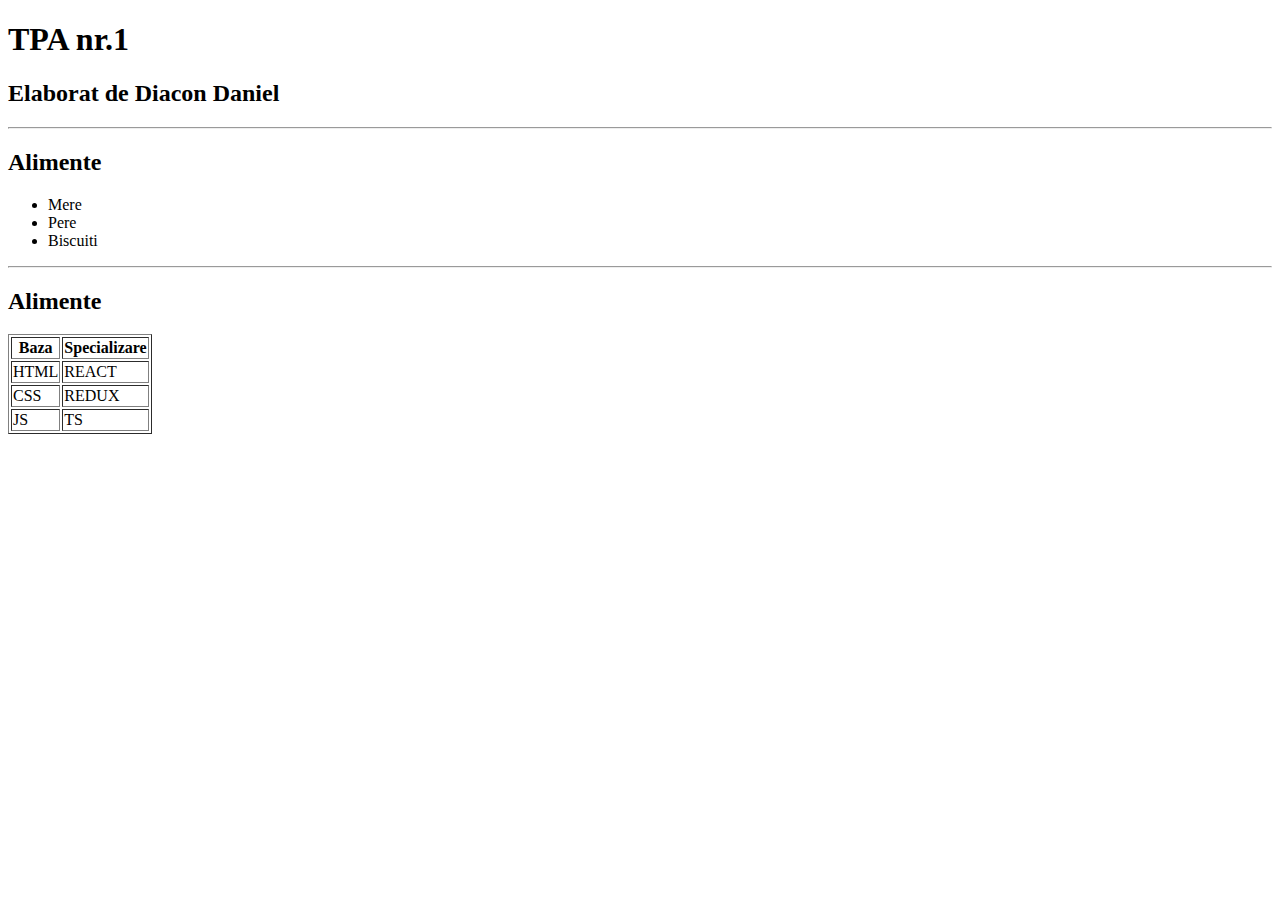
<file: L-1/index.html>
<!DOCTYPE html>
<html lang="en">
   <head>
      <meta charset="UTF-8" />
      <meta name="viewport" content="width=device-width, initial-scale=1.0" />
      <title>TPA nr.1</title>
   </head>
   <body>
      <h1>TPA nr.1</h1>
      <h2>Elaborat de Diacon Daniel</h2>
      <hr />
      <!--lista neordonata-->
      <h2>Alimente</h2>
      <ul>
         <li>Mere</li>
         <li>Pere</li>
         <li>Biscuiti</li>
      </ul>
      <hr />
      <!--lista neordonata-->
      <h2>Alimente</h2>
      <table border="1" color="red">
         <tr>
            <th>Baza</th>
            <th>Specializare</th>
         </tr>
         <tr>
            <td>HTML</td>
            <td>REACT</td>
         </tr>
         <tr>
            <td>CSS</td>
            <td>REDUX</td>
         </tr>
         <tr>
            <td>JS</td>
            <td>TS</td>
         </tr>
      </table>
   </body>
</html>
</file>
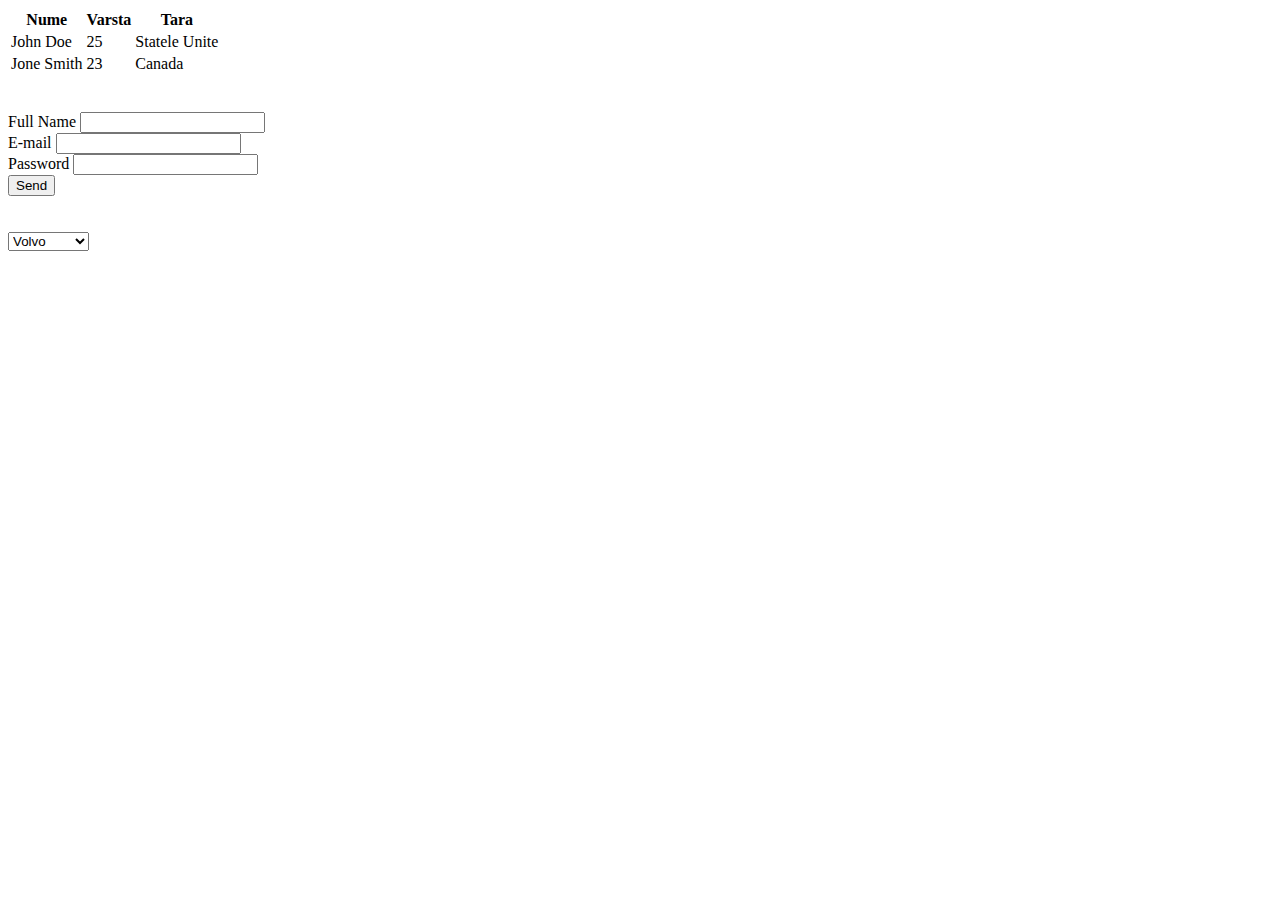
<file: L-2/lectie.html>
<!DOCTYPE html>
<html lang="en">
   <head>
      <meta charset="UTF-8" />
      <meta name="viewport" content="width=device-width, initial-scale=1.0" />
      <title>Document</title>
   </head>
   <body>
      <table>
         <tr>
            <th>Nume</th>
            <th>Varsta</th>
            <th>Tara</th>
         </tr>
         <tr>
            <td>John Doe</td>
            <td>25</td>
            <td>Statele Unite</td>
         </tr>
         <tr>
            <td>Jone Smith</td>
            <td>23</td>
            <td>Canada</td>
         </tr>
      </table>
      <br />
      <br />
      <form action="#">
         <label for="username">Full Name</label>
         <input type="text" name="username" id="username" />
         <br />
         <label for="email">E-mail</label>
         <input type="email" name="email" id="email" />
         <br />
         <label for="password">Password</label>
         <input type="password" name="password" id="password" />
         <br />
         <button type="submit">Send</button>
      </form>
      <br />
      <br />
      <select name="cars" id="cars">
         <option value="volvo">Volvo</option>
         <option value="bmw">BMW</option>
         <option value="mercedes">Mercedes</option>
         <option value="opel">Opel</option>
      </select>
   </body>
</html>
</file>
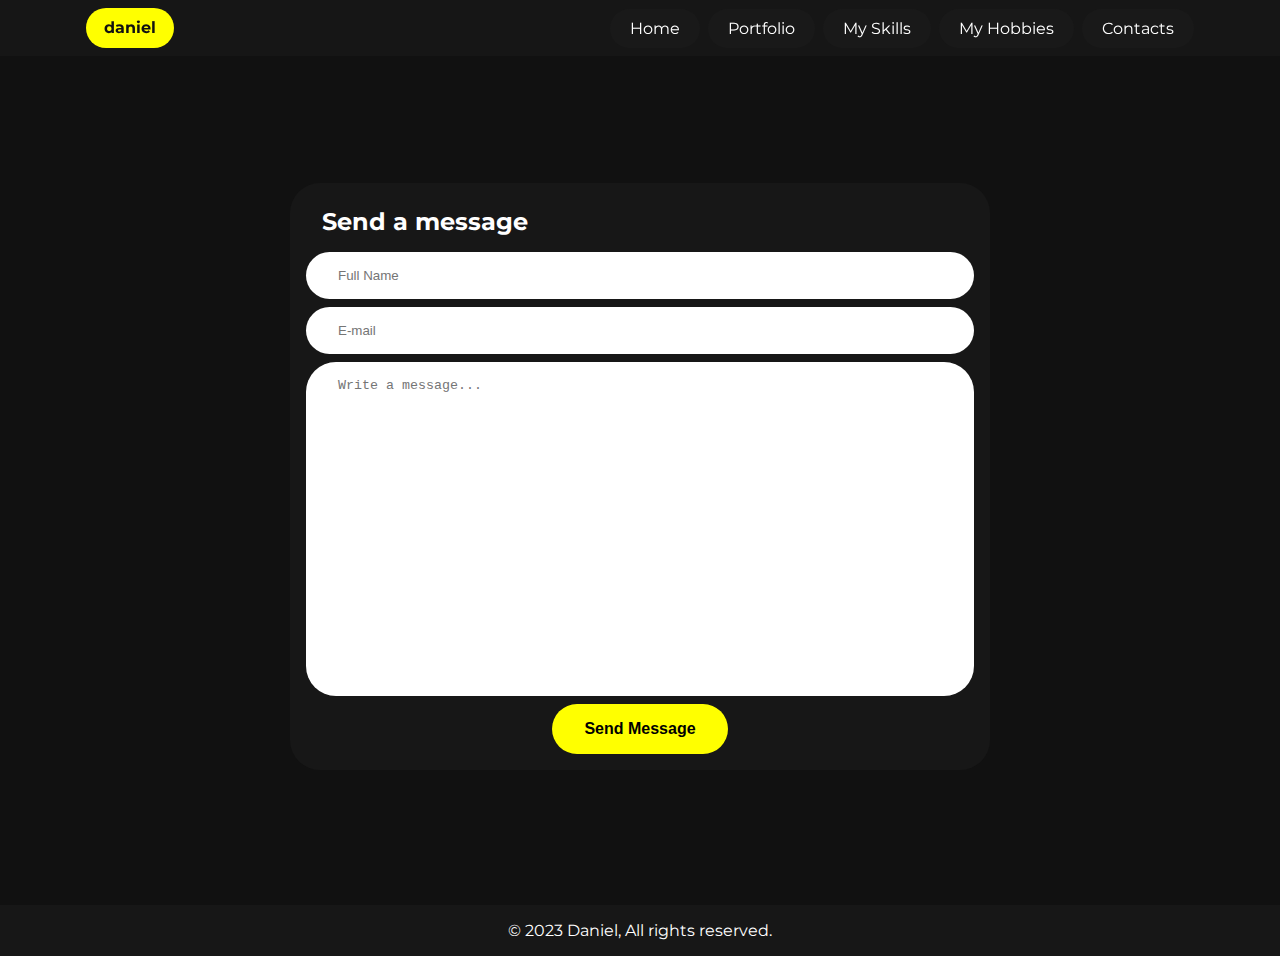
<file: L-3/contacts.html>
<!DOCTYPE html>
<html lang="en">
   <head>
      <meta charset="UTF-8" />
      <meta name="viewport" content="width=device-width, initial-scale=1.0" />
      <link rel="stylesheet" href="style.css" />
      <title>Web Portfolio | Contacts</title>
   </head>
   <body>
      <div class="header">
         <div class="container">
            <div class="header__body">
               <div class="header__logo">daniel</div>
               <div>
                  <nav class="header__nav">
                     <ul class="header__list">
                        <li class="header__item">
                           <a href="home.html" class="header__link">Home</a>
                        </li>
                        <li class="header__item">
                           <a href="portfolio.html" class="header__link"
                              >Portfolio</a
                           >
                        </li>
                        <li class="header__item">
                           <a href="home.html#skills" class="header__link"
                              >My Skills</a
                           >
                        </li>
                        <li class="header__item">
                           <a href="home.html#hobbies" class="header__link"
                              >My Hobbies</a
                           >
                        </li>
                        <li class="header__item">
                           <a href="contacts.html" class="header__link"
                              >Contacts</a
                           >
                        </li>
                     </ul>
                  </nav>
                  <div class="header__burger" onclick="toggleHeader()"></div>
               </div>
            </div>
         </div>
      </div>
      <main>
         <section class="contacts">
            <div class="container">
               <div class="contacts__body">
                  <h1 class="sub-title">Send a message</h1>
                  <form action="#" class="contacts__form">
                     <input
                        type="text"
                        id="username"
                        name="username"
                        class="contacts__input"
                        placeholder="Full Name"
                     />
                     <input
                        type="email"
                        id="email"
                        name="email"
                        class="contacts__input"
                        placeholder="E-mail"
                     />
                     <textarea
                        type="textarea"
                        id="message"
                        name="message"
                        class="contacts__input"
                        placeholder="Write a message..."
                     ></textarea>
                     <div class="contacts__row">
                        <button class="contacts__button">Send Message</button>
                     </div>
                  </form>
               </div>
            </div>
         </section>
      </main>
      <footer>
         <div class="container">© 2023 Daniel, All rights reserved.</div>
      </footer>
      <script>
         function toggleHeader() {
            document.querySelector(".header").classList.toggle("active");
         }
      </script>
   </body>
</html>
</file>
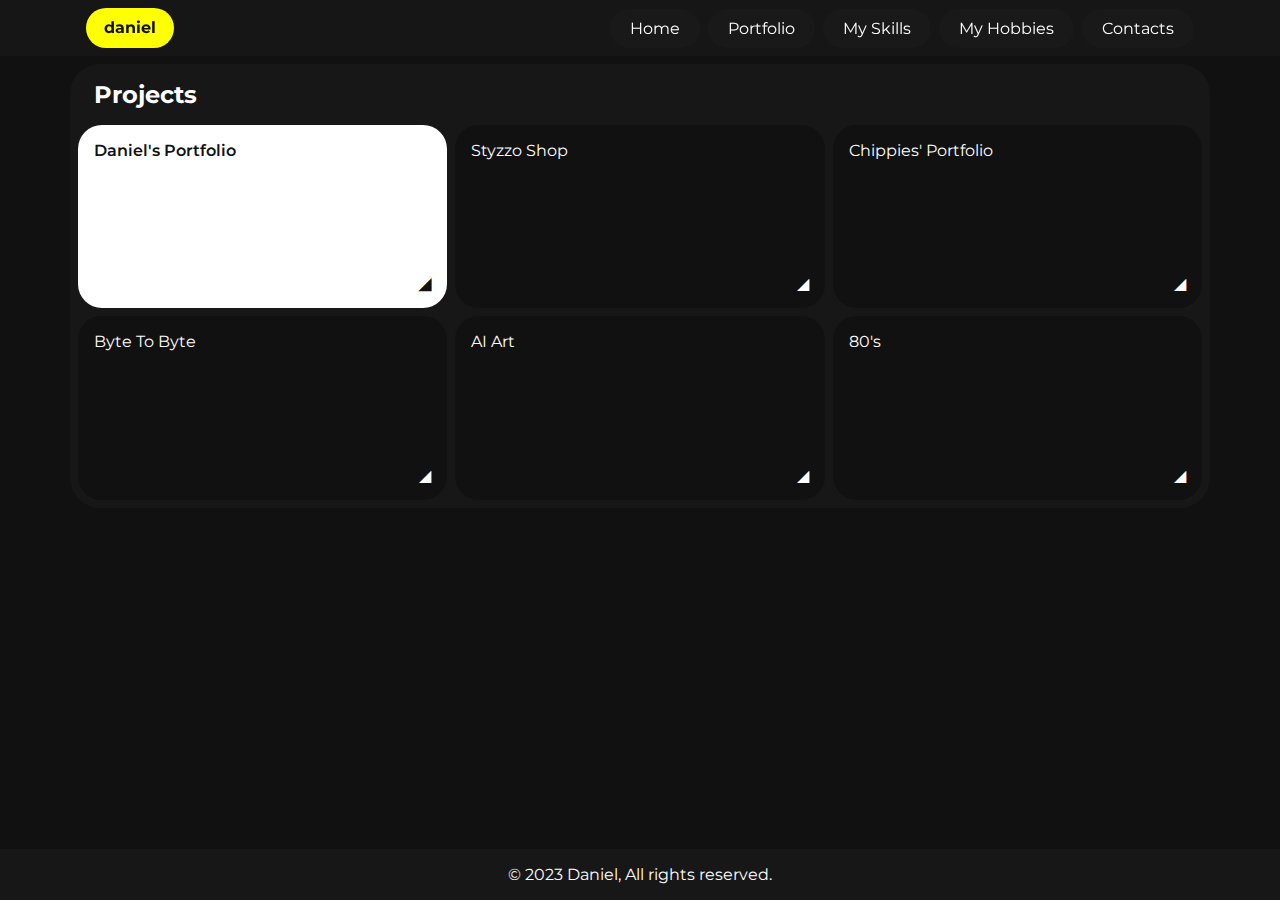
<file: L-3/portfolio.html>
<!DOCTYPE html>
<html lang="en">
   <head>
      <meta charset="UTF-8" />
      <meta name="viewport" content="width=device-width, initial-scale=1.0" />
      <link rel="stylesheet" href="style.css" />
      <title>Web Portfolio | Works</title>
   </head>
   <body>
      <div class="header">
         <div class="container">
            <div class="header__body">
               <div class="header__logo">daniel</div>
               <div>
                  <nav class="header__nav">
                     <ul class="header__list">
                        <li class="header__item">
                           <a href="home.html" class="header__link">Home</a>
                        </li>
                        <li class="header__item">
                           <a href="portfolio.html" class="header__link"
                              >Portfolio</a
                           >
                        </li>
                        <li class="header__item">
                           <a href="home.html#skills" class="header__link"
                              >My Skills</a
                           >
                        </li>
                        <li class="header__item">
                           <a href="home.html#hobbies" class="header__link"
                              >My Hobbies</a
                           >
                        </li>
                        <li class="header__item">
                           <a href="contacts.html" class="header__link"
                              >Contacts</a
                           >
                        </li>
                     </ul>
                  </nav>
                  <div class="header__burger" onclick="toggleHeader()"></div>
               </div>
            </div>
         </div>
      </div>
      <main>
         <section class="recent-works">
            <div class="container">
               <div class="recent-works__body">
                  <h2 class="sub-title">Projects</h2>
                  <ul class="recent-works__list special">
                     <li>
                        <a target="_blank" href="https://daniel-diacon.com/"
                           >Daniel's Portfolio</a
                        >
                     </li>
                     <li>
                        <a target="_blank" href="https://styzzo.shop/"
                           >Styzzo Shop</a
                        >
                     </li>
                     <li>
                        <a
                           target="_blank"
                           href="https://danieldiacon.github.io/chippies-portfolio/"
                           >Chippies' Portfolio</a
                        >
                     </li>
                     <li>
                        <a
                           target="_blank"
                           href="https://danieldiacon.github.io/byte2byte/"
                           >Byte To Byte</a
                        >
                     </li>
                     <li>
                        <a
                           target="_blank"
                           href="https://danieldiacon.github.io/AIArt/"
                           >AI Art</a
                        >
                     </li>
                     <li>
                        <a
                           target="_blank"
                           href="https://danieldiacon.github.io/styzzo.beats/"
                           >80's</a
                        >
                     </li>
                  </ul>
               </div>
            </div>
         </section>
      </main>
      <footer>
         <div class="container">© 2023 Daniel, All rights reserved.</div>
      </footer>
      <script>
         function toggleHeader() {
            document.querySelector(".header").classList.toggle("active");
         }
      </script>
   </body>
</html>
</file>
<file: L-3/style.css>
@import url("https://fonts.googleapis.com/css2?family=Lexend:wght@100..900&family=Montserrat:ital,wght@0,100..900;1,100..900&display=swap");
* {
   box-sizing: border-box;
}
html {
   scroll-behavior: smooth;
}
body {
   margin: 0;
   background: #111;
   color: white;
   font-family: "Montserrat", sans-serif;
   display: flex;
   flex-direction: column;
   min-height: 100svh;
   gap: 8px;
}
main {
   flex: 1 0 auto;
}
.title {
   font-size: 32px;
   padding: 0;
   margin: 0;
}
.sub-title {
   font-size: 24px;
   margin: 0;
   padding: 8px 16px 16px 16px;
}
.text {
   font-size: 18px;
   padding: 0;
   margin: 0;
}
.container {
   max-width: 1140px;
   margin: 0 auto;
}
a {
   color: white;
}
main {
   display: flex;
   flex-direction: column;
   gap: 8px;
   padding: 8px;
   padding-top: 64px;
}
/* header*/
.header {
   background: #1e1e1e7b;
   margin: 0;
   padding: 0;
   position: fixed;
   width: 100%;
   backdrop-filter: blur(10px);
   z-index: 20;
}
.header__body {
   display: flex;
   justify-content: space-between;
   align-items: center;
   width: 100%;
   padding: 8px 16px;
}
.header__logo {
   height: 40px;
   aspect-ratio: 2.2;
   background: yellow;
   color: #111;
   font-weight: 700;
   display: flex;
   justify-content: center;
   align-items: center;
   line-height: 0;
   border-radius: 20px;
}
.header__list {
   margin: 0;
   display: flex;
   gap: 8px;
   list-style: none;
}
.header__link {
   text-decoration: none;
   white-space: nowrap;
   padding: 10px 20px;
   background: #1e1e1e7b;
   border-radius: 20px;
   transition: 0.14s;
}
.header__link:hover {
   background: #1e1e1e;
}
@media (max-width: 800px) {
   .header__nav {
      position: absolute;
      top: 0;
      right: 0%;
      width: 100%;
      height: 100svh;
      display: block;
      padding: 16px 0;
      transition: 0.2s;
      opacity: 0;
      visibility: hidden;
      background: #000000a1;
      translate-delay: 0;
   }
   .header.active .header__nav {
      opacity: 1;
      visibility: visible;
   }
   .header__list {
      display: flex;
      flex-direction: column;
      align-items: flex-end;
      padding-top: 50px;
   }
   .header__link {
      background: #1e1e1ecf;
   }
   .header__item {
      padding: 10px;
      display: inline-block;
      transition: 0.2s cubic-bezier(0.175, 0.885, 0.32, 1.275);
      transform: translate(30%);
      opacity: 0;
   }
   .header__item:nth-child(1) {
      transition-delay: 0s;
   }
   .header__item:nth-child(2) {
      transition-delay: 0.05s;
   }
   .header__item:nth-child(3) {
      transition-delay: 0.1s;
   }
   .header__item:nth-child(4) {
      transition-delay: 0.15s;
   }
   .header__item:nth-child(5) {
      transition-delay: 0.2s;
   }
   .header.active .header__item {
      transform: translate(0%);
      opacity: 1;
   }
   .header__burger {
      cursor: pointer;
      width: 30px;
      height: 20px;
      position: relative;
   }
   .header__burger:before,
   .header__burger:after {
      content: "";
      position: absolute;
      width: 100%;
      height: 4px;
      background-color: white;
      right: 0;
      transition: 0.3s;
   }
   .header__burger:before {
      top: 0;
   }
   .header__burger:after {
      bottom: 0;
      width: 70%;
   }
   .header.active .header__burger:before {
      transform: rotate(45deg);
      top: 8px;
   }
   .header.active .header__burger:after {
      transform: rotate(-45deg);
      bottom: 8px;
      width: 100%;
   }
}

/*intro*/
.intro__body {
   border-radius: 30px;
   background: #171717;
   display: grid;
   grid-template-columns: 1.5fr 1fr;
}
.intro__body h1 {
   padding-bottom: 8px;
}
.intro__left {
   padding: 32px;
}
.intro__right {
   padding: 8px;
   aspect-ratio: 1/1;
}
.intro__right img {
   border-radius: 24px;
   width: 100%;
   aspect-ratio: 1/1;
}
@media (max-width: 800px) {
   .intro__body {
      display: flex;
      flex-direction: column-reverse;
   }
}

/* recent works */
.recent-works__body {
   border-radius: 30px;
   background: #171717;
   padding: 8px;
}

.recent-works__list {
   display: grid;
   grid-template-columns: 1fr 1fr 1fr auto;
   list-style: none;
   gap: 8px;
   padding: 0;
   margin: 0;
}
.recent-works__list.special {
   grid-template-columns: 1fr 1fr 1fr;
}
.recent-works__list.special {
   aspect-ratio: 3/1;
}
.recent-works__list li {
   width: 100%;
   height: 100%;
   background: #111;
   border-radius: 24px;
   transition: 0.2s;
}

.recent-works__list li:hover {
   background: #111111ae;
}
.recent-works__list li a {
   display: block;
   width: 100%;
   height: 100%;
   padding: 16px;
   text-decoration: none;
   position: relative;
}
.recent-works__list li a:after {
   content: "◢";
   line-height: 1;
   color: white;
   position: absolute;
   bottom: 16px;
   right: 16px;
}
.recent-works__list li:first-child {
   background: white;
   position: relative;
   color: #111;
   transition: 0.2s;
}
.recent-works__list li:first-child a,
.recent-works__list li:first-child a:after {
   color: #111;
   font-weight: 600;
}
.recent-works__list li:first-child:hover {
   background: #eee;
}

.seemore {
   writing-mode: vertical-rl;
   text-decoration: none;
   text-orientation: sideways-right;
   background: yellow;
   color: black;
   font-weight: 600;
   padding: 32px 16px;
   border-radius: 36px;
   transition: 0.2s;
}
.seemore:hover {
   background: white;
}
@media (max-width: 700px) {
   .recent-works__list {
      grid-template-columns: 1fr;
   }
   .recent-works__list li {
      aspect-ratio: 2/1;
   }
   .seemore {
      writing-mode: inherit;
      padding: 16px 32px;
      border-radius: 36px;
      text-align: center;
   }
}

/*section styles */
.section__body {
   border-radius: 30px;
   background: #171717;
   padding: 16px;
}
.section__body p {
   padding: 0 16px 16px 16px;
}

/*contacts */
.contacts {
   height: calc(100svh - 75px);
   width: 100%;
}
.contacts .container {
   max-width: 700px;
   height: 100%;
   display: flex;
   flex-direction: column;
   justify-content: center;
}
.contacts__body {
   padding: 16px;
   background: #171717;
   border-radius: 30px;
   max-width: 700px;
}
.contacts__form {
   display: flex;
   flex-direction: column;
   gap: 8px;
   flex: 1;
}
.contacts__input {
   border-radius: 30px;
   padding: 16px 32px;
   border: none;
}
.contacts__row {
   display: flex;
   justify-content: center;
}
.contacts__button {
   border-radius: 30px;
   padding: 16px 32px;
   border: none;
   background: yellow;
   font-size: 16px;
   font-weight: 600;
   transition: 0.2s;
   cursor: pointer;
}
.contacts__button:hover {
   opacity: 0.8;
}
textarea {
   resize: none;
   aspect-ratio: 2/1;
}

footer {
   padding: 16px;
   background: #171717;
   text-align: center;
}
</file>
